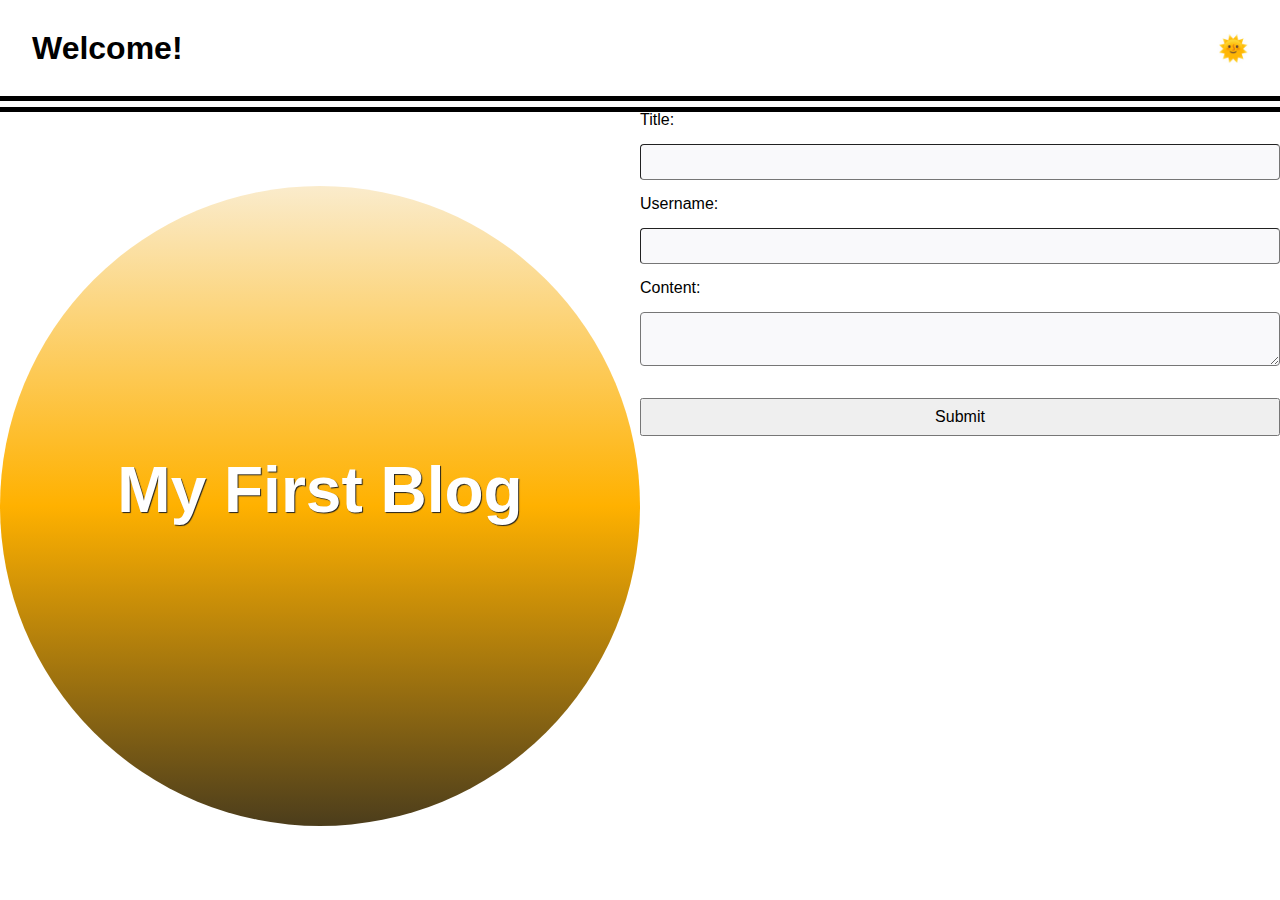
<file: index.html>
<!DOCTYPE html>
<html lang="en">
  <head>
    <meta charset="UTF-8" />
    <meta name="viewport" content="width=device-width, initial-scale=1.0" />
    <meta http-equiv="X-UA-Compatible" content="ie=edge" />
    <title>My First Blog</title>

    <link rel="stylesheet" href="./assets/css/styles.css" />
    <link rel="stylesheet" href="./assets/css/form.css" />

    <script defer src="./assets/js/logic.js" type="text/javascript"></script>
    <script defer src="./assets/js/form.js" type="text/javascript"></script>
  </head>
<body>
  <header class="dark light">
    <h1>Welcome!</h1>
    <button id="toggle" onclick="toggleMode()">Toggle</button>
  </header>
  <main class="dark">
    <aside>
      <h2>My First Blog</h2>
    </aside>
    <form id="form">
      <label for="title">Title:</label>
      <input type="text" id="title" name="title" />
      <label for="username">Username:</label>
      <input type="text" id="username" name="username" />
      <label for="content">Content:</label>
      <textarea id="content" name="content"></textarea>
      <button type="submit">Submit</button>
    </form>
  </main>
</body>
</html>
<style>

</style>
</file>
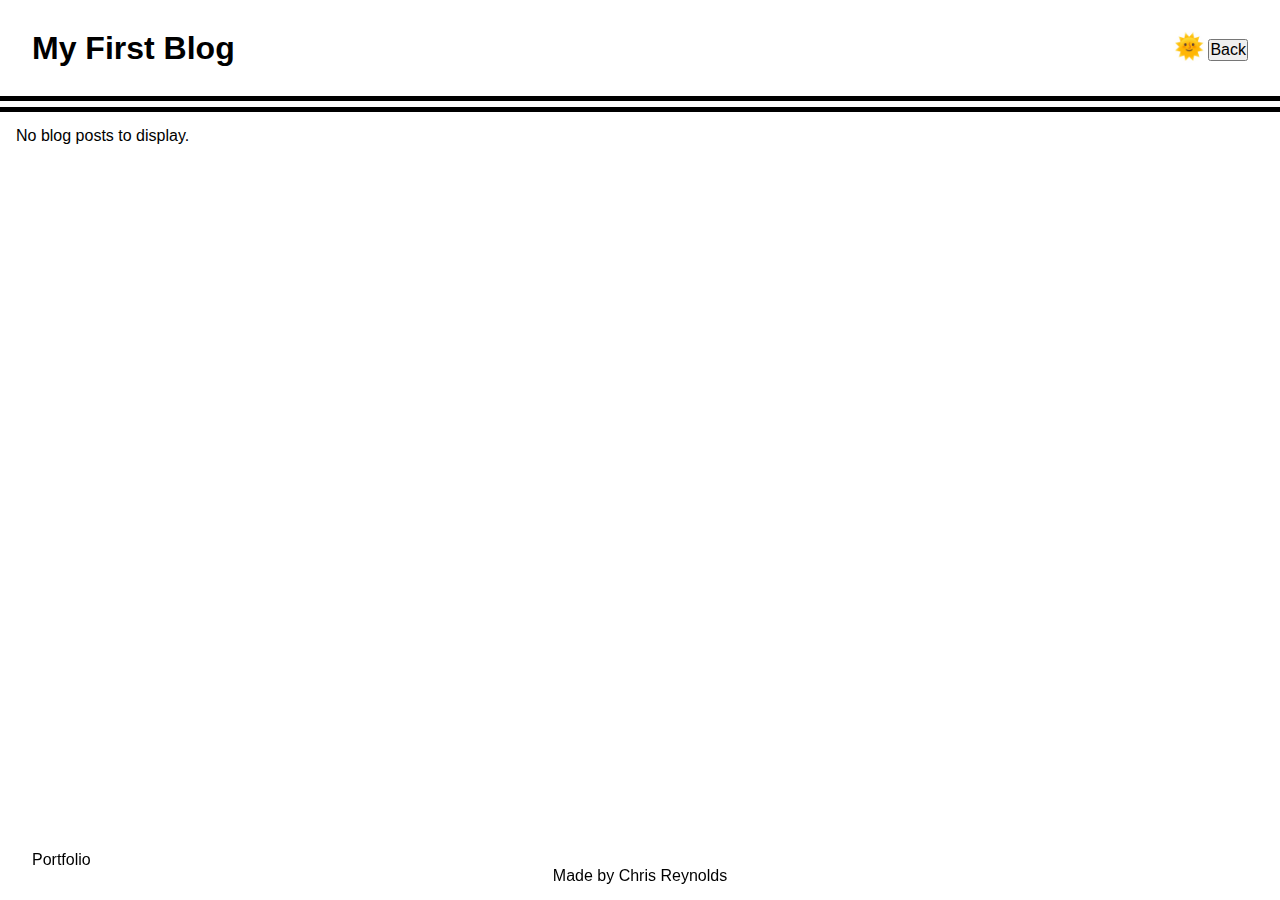
<file: blog.html>
<!DOCTYPE html>
<html lang="en">

<head>
  <meta charset="UTF-8" />
  <meta name="viewport" content="width=device-width, initial-scale=1.0" />
  <meta http-equiv="X-UA-Compatible" content="ie=edge" />
  <title>My First Blog</title>

  <link rel="stylesheet" href="./assets/css/styles.css" />
  <link rel="stylesheet" href="./assets/css/blog.css" />

  <script defer src="./assets/js/logic.js" type="text/javascript"></script>
  <script defer src="./assets/js/blog.js" type="text/javascript"></script>
</head>

<body>
  <header class="dark light">
    <h1>My First Blog</h1>

    <div>
    <button id="toggle" onclick="toggleMode()">Toggle</button>
    <button onclick="window.location.href = 'index.html'">Back</button>
  </div>
    
  </header>
  <main class="dark light">

  </main>
  <!-- TODO: Create header, main, and footer elements -->
<footer class="dark light">
  <a  href="https://chrisreynolds0508.github.io/bootcamp-portfolio/" target="_blank">Portfolio</a>
  <p id="love">Made by Chris Reynolds</p>
</footer>
</body>

</html>
</file>
<file: assets/css/form.css>
/*
  Form Styles
*/

/*
  Tags
*/
aside {
  background: linear-gradient(
    var(--light-accent), 
    var(--circle-color), 
    var(--dark-accent)
  );
  clip-path: circle(20rem at center);
  display: flex;
  justify-content: center;
  align-items: center;
}


aside, form {
  flex: 1;
}

aside > h2 {
  font-size: 4rem;
  color: white;
  text-shadow: 1px 1px 1px var(--dark-accent);
}

form {
  display: flex;
  flex-flow: column wrap;
  position: relative;
}

form > *:not(label) {
  margin: 1rem 0;
  padding: 0.5rem;
}

h2 {
  text-align: center;
  font-size: 2rem;
  margin-bottom: 2rem;
}

input[type=submit] {
  padding: 1rem;
  cursor: pointer;
  font-weight: bold;
  font-size: 1rem;
  background-color: var(--dark);
  color: var(--light);
}

input[type=submit]:active {
  box-shadow: 1px 1px 1px 1px rgba(0, 0, 0, .5);
  background-color: var(--dark-accent);
}

input[type=submit]:hover {
  border-style: inset;
  background-color: var(--dark-accent-action);
}

input,
textarea {
  border-radius: 4px;
  border-width: 1px;
  font-size: 1rem;
  background-color: var(--light-accent);
}

section {
  padding: 2rem;
  display: flex;
  align-items: stretch;
  flex-flow: column wrap;
  justify-content: center;
  border-left: double 1rem;
}

/*
  Classes
*/
.dark section {
  border-left: solid .5rem var(--disabled);
}

/*
  IDs
*/
#error {
  color: var(--error);
  opacity: .75;
  position: absolute;
  bottom: -2rem;
}
</file>
<file: assets/css/blog.css>
/*
  Blog Styles
*/

/*
  Tags
*/
a {
  text-decoration: none;
}

article {
  flex: 1 1 50%;
  border: 2px solid;
  border-radius: 4px;
  padding: 1rem;
  position: relative;
}

article blockquote {
  margin: 1rem;
  margin-bottom: 2rem;
  font-style: italic;
}

article h2 {
  text-transform: capitalize;
  border-bottom: thin solid;
}

article p {
  position: absolute;
  left: 1rem;
  bottom: 0.5rem;
  opacity: .75;
}

footer {
  position: fixed;
  inset: 0;
  top: calc(100% - 5rem);
}

li {
  margin: 1rem;
}

main {
  flex-direction: column;
  gap: 1em;
  padding: 1rem;
  height: calc(100vh - 11rem);
  overflow-y: scroll;
  justify-content: flex-start;
}

ul {
  list-style: none;
}

.dark footer a {
  color: var(--light); /* Dark mode link color */
}

.light footer a {
  color: var(--dark); /* Light mode link color */
}
/*
  Classes
*/
.card {
  flex: 1 1 50%;
  border: 2px solid;
  border-radius: 4px;
}

.dark a {
  color: var(--light);
}

.light footer {
  border-top: double 1rem;
}

.light a {
  color: var(--dark);
}

/*
  IDs
*/
#back {
  padding: 0.5rem 1rem;
  border-radius: 4px;
  margin-right: 1rem;
  border: groove black;
  background-color: var(--dark-accent);
  color: var(--light);
}


#back:active {
  box-shadow: 1px 1px 1px 1px rgba(0, 0, 0, .5);
  background-color: var(--dark-accent);
}

#back:hover {
  border-style: inset;
  background-color: var(--dark-accent-action);
}

#love {
  text-align: center;
}
</file>
<file: assets/css/styles.css>
/*
  Resets
*/
*,
*:before,
*:after {
  margin: 0;
  padding: 0;
  box-sizing: border-box;
}

html {
  height: 100%;
}

body {
  min-height: 100%;
  line-height: 1;
  font-family: sans-serif;
}

​h1,
h2,
h3,
h4,
h5,
h6 {
  font-size: 100%;
}

​input,
select,
option,
optgroup,
textarea,
button,
pre,
code {
  font-size: 100%;
  font-family: inherit;
}

​ol,
ul {
  list-style: none;
}

/*
  General Styles
*/
/*
  Universal
*/
:root {
  --light: #fff;
  --light-accent: #f9f9fb;
  --dark: #000;
  --dark-accent: #222;
  --dark-accent-action: #111;
  --action: #563d7c;
  --action-accent: #8570a5;
  --disabled: #aaa;
  --error: #ff0022;
  --circle-color: #ffb100;
}

* {
  transition: background-color ease-in .5s;
}

/*
  Tags
*/
header {
  display: flex;
  flex-flow: row wrap;
  justify-content: space-between;
}

header,
footer {
  padding: 2rem;
}

main {
  height: calc(100vh - 6rem);
  display: flex;
  justify-content: center;
  align-items: stretch;
  border-top: double 1rem;
}

/*
  Classes
*/
.dark header,
.dark footer {
  background-color: var(--dark);
  color: var(--light);
}


.dark main {
  background-color: var(--dark-accent);
  color: var(--light);
  border-top: solid .5rem var(--disabled);
}

.light header,
.light footer {
  background-color: var(--light);
  color: var(--dark);
}

.light main {
  background-color: var(--light-accent);
  color: var(--dark);
}

/*
  IDs
*/
#toggle {
  font-size: 1.52em;
  margin: 0;
  padding: 0;
  background: transparent;
  border: none;
  cursor: pointer;
  text-shadow: 0px 0px .5rem var(--light-accent);
 
}
</file>
